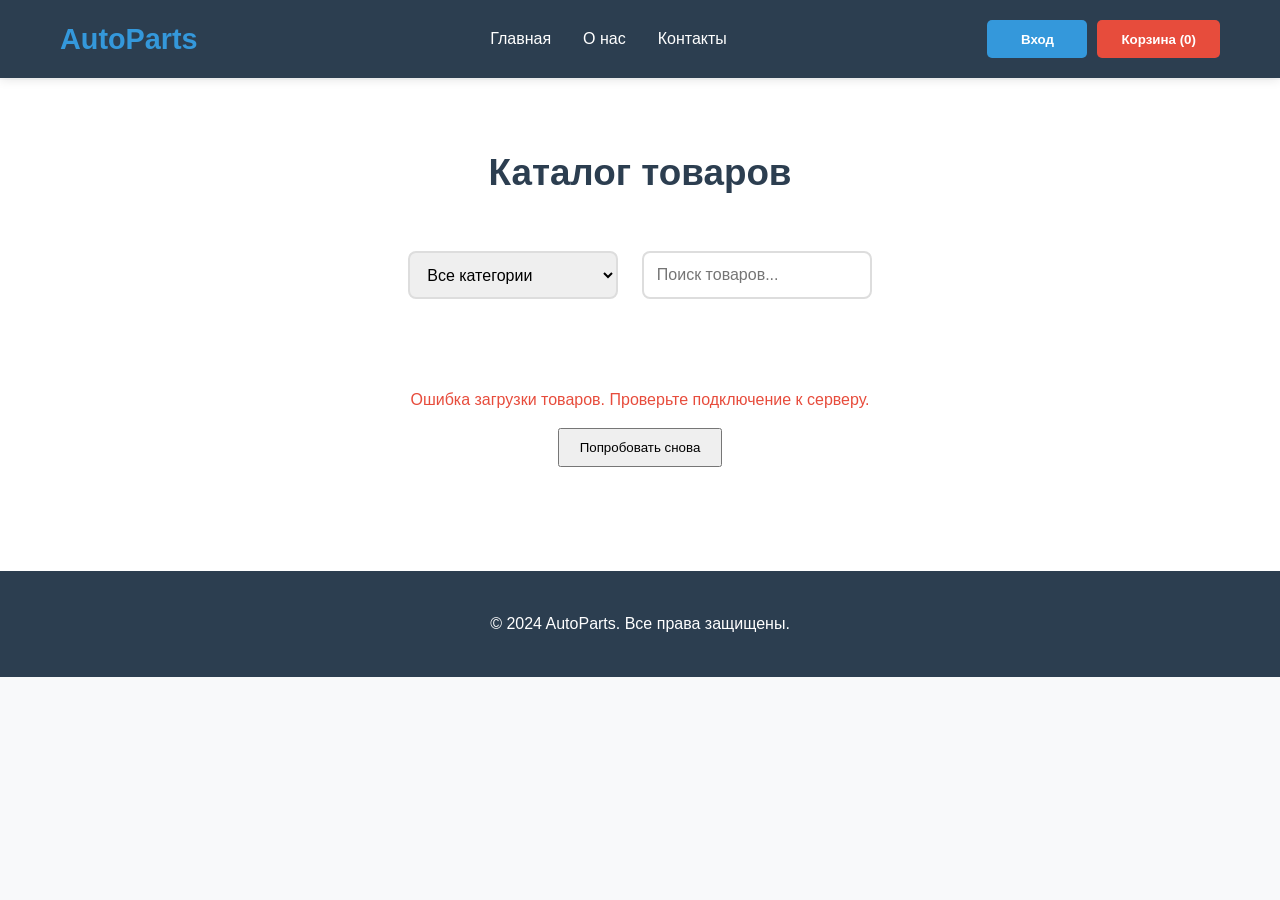
<file: catalog.html>
<!DOCTYPE html>
<html lang="ru">
<head>
    <meta charset="UTF-8">
    <meta name="viewport" content="width=device-width, initial-scale=1.0">
    <title>AutoParts - Каталог автозапчастей</title>
    <link rel="stylesheet" href="catalog.css">

     <link rel="stylesheet" href="glav_list.css">
    <style>
        /* Добавляем стили для выпадающего меню прямо сюда, если их нет в catalog.css */
        .user-menu-dropdown {
            position: absolute;
            top: 70px;
            right: 50px;
            background: white;
            border: 1px solid #ddd;
            box-shadow: 0 4px 12px rgba(0,0,0,0.15);
            padding: 15px;
            border-radius: 8px;
            z-index: 1001;
            min-width: 200px;
            color: #333;
        }
        .user-menu-dropdown p { font-weight: bold; margin-bottom: 10px; border-bottom: 1px solid #eee; padding-bottom: 5px; }
        .user-menu-dropdown a { display: block; text-decoration: none; color: #007bff; margin-bottom: 10px; font-size: 14px; }
        .logout-button { width: 100%; background: #ff4d4d; color: white; border: none; padding: 8px; border-radius: 4px; cursor: pointer; }
        .logout-button:hover { background: #cc0000; }
        .user-logged-in { background-color: #28a745 !important; border-color: #28a745 !important; }
    </style>
</head>
<body>
    <div class="auth-modal" id="authModal">
        <div class="auth-content">
            <div class="auth-header">
                <h3 id="authTitle">Вход</h3>
                <button class="close-btn" id="closeAuth">&times;</button>
            </div>
            <form class="auth-form" id="authForm">
                <div id="regFields" style="display: none;">
                    <input type="text" placeholder="Ваше имя" id="userName">
                </div>
                <input type="email" id="authEmail" placeholder="Email" required>
                <input type="password" id="authPassword" placeholder="Пароль" required>
                <button type="submit" class="checkout-btn" id="authSubmit">Войти</button>
            </form>
            <p class="auth-toggle">
                <span id="toggleText">Нет аккаунта?</span> 
                <a href="#" id="toggleAuth">Зарегистрироваться</a>
            </p>
        </div>
    </div>

    <div id="userMenu" class="user-menu-dropdown" style="display: none;">
        <p id="menuUserName">Пользователь</p>
        <hr>
        <a href="people.html">👤 Мои заказы</a>
        <button id="logoutBtn" class="logout-button">Выйти из аккаунта</button>
    </div>

    <header class="header">
        <div class="container">
            <div class="logo">
                <a href="index.html" style="text-decoration: none; color: inherit;">
                    <h1>AutoParts</h1>
                </a>
            </div>
            <nav class="nav">
                <ul>
                    <li><a href="index.html">Главная</a></li>
                    <li><a href="o_nas.html">О нас</a></li>
                    <li><a href="support.html">Контакты</a></li>
                </ul>
            </nav>
            <div class="cart-section">
                <button class="cart-btn" id="loginBtn">
                    <span id="loginBtnText">Вход</span>
                </button>
                <button class="cart-btn" id="cartBtn">
                    Корзина (<span id="cartCount">0</span>)
                </button>
            </div>
        </div>
    </header>

    <main class="main">
        <section class="catalog" id="catalog">
            <div class="container">
                <h2>Каталог товаров</h2>
                <div class="filters">
                    <select id="categoryFilter">
                        <option value="all">Все категории</option>
                        <option value="engine">Двигатель</option>
                        <option value="brakes">Тормозная система</option>
                        <option value="suspension">Подвеска</option>
                        <option value="electrical">Электрика</option>
                        <option value="transmission">Трансмиссия</option>
                        <option value="cooling">Система охлаждения</option>
                        <option value="filters">Фильтры</option>
                    </select>
                    <input type="text" id="searchInput" placeholder="Поиск товаров...">
                </div>
                <div class="products-grid" id="productsGrid"></div>
            </div>
        </section>
    </main>

    <div class="cart-modal" id="cartModal">
        <div class="cart-content">
            <div class="cart-header">
                <h3>Корзина</h3>
                <button class="close-btn" id="closeCart">&times;</button>
            </div>
            <div class="cart-items" id="cartItems"></div>
            <div class="cart-footer">
                <div class="cart-total">Итого: <span id="cartTotal">0</span> руб.</div>
                <button class="checkout-btn" id="checkoutBtn">Оформить заказ</button>
            </div>
        </div>
    </div>

    <div class="checkout-modal" id="checkoutModal">
        <div class="checkout-content">
            <div class="checkout-header">
                <h3>Оформление заказа</h3>
                <button class="close-btn" id="closeCheckout">&times;</button>
            </div>
            <form class="checkout-form" id="checkoutForm">
                <div class="form-section">
                    <h4>Контактная информация</h4>
                    <div class="form-row">
                        <input type="text" id="firstName" placeholder="Имя" required>
                        <input type="text" id="lastName" placeholder="Фамилия" required>
                    </div>
                    <div class="form-row">
                        <input type="tel" id="phone" placeholder="Телефон" required>
                        <input type="email" id="email" placeholder="Email" required>
                    </div>
                </div>
                <div class="form-section">
                    <h4>Адрес доставки</h4>
                    <input type="text" id="city" placeholder="Город" required>
                    <input type="text" id="address" placeholder="Адрес" required>
                </div>
                <div class="order-summary">
                    <div class="summary-row"><span>Товары:</span> <span id="summaryItems">0 руб.</span></div>
                    <div class="summary-row total"><span>Итого:</span> <span id="summaryTotal">0 руб.</span></div>
                </div>
                <div class="form-actions">
                    <button type="button" class="back-btn" id="backToCart">Назад</button>
                    <button type="submit" class="confirm-btn">Подтвердить</button>
                </div>
            </form>
        </div>
    </div>

    <footer class="footer">
        <div class="container"><p>&copy; 2024 AutoParts. Все права защищены.</p></div>
    </footer>

    <script src="catalog.js"></script>
    <script src="auth.js"></script>
    <div id="toastContainer" class="toast-container"></div>
</body>
</html>
</file>
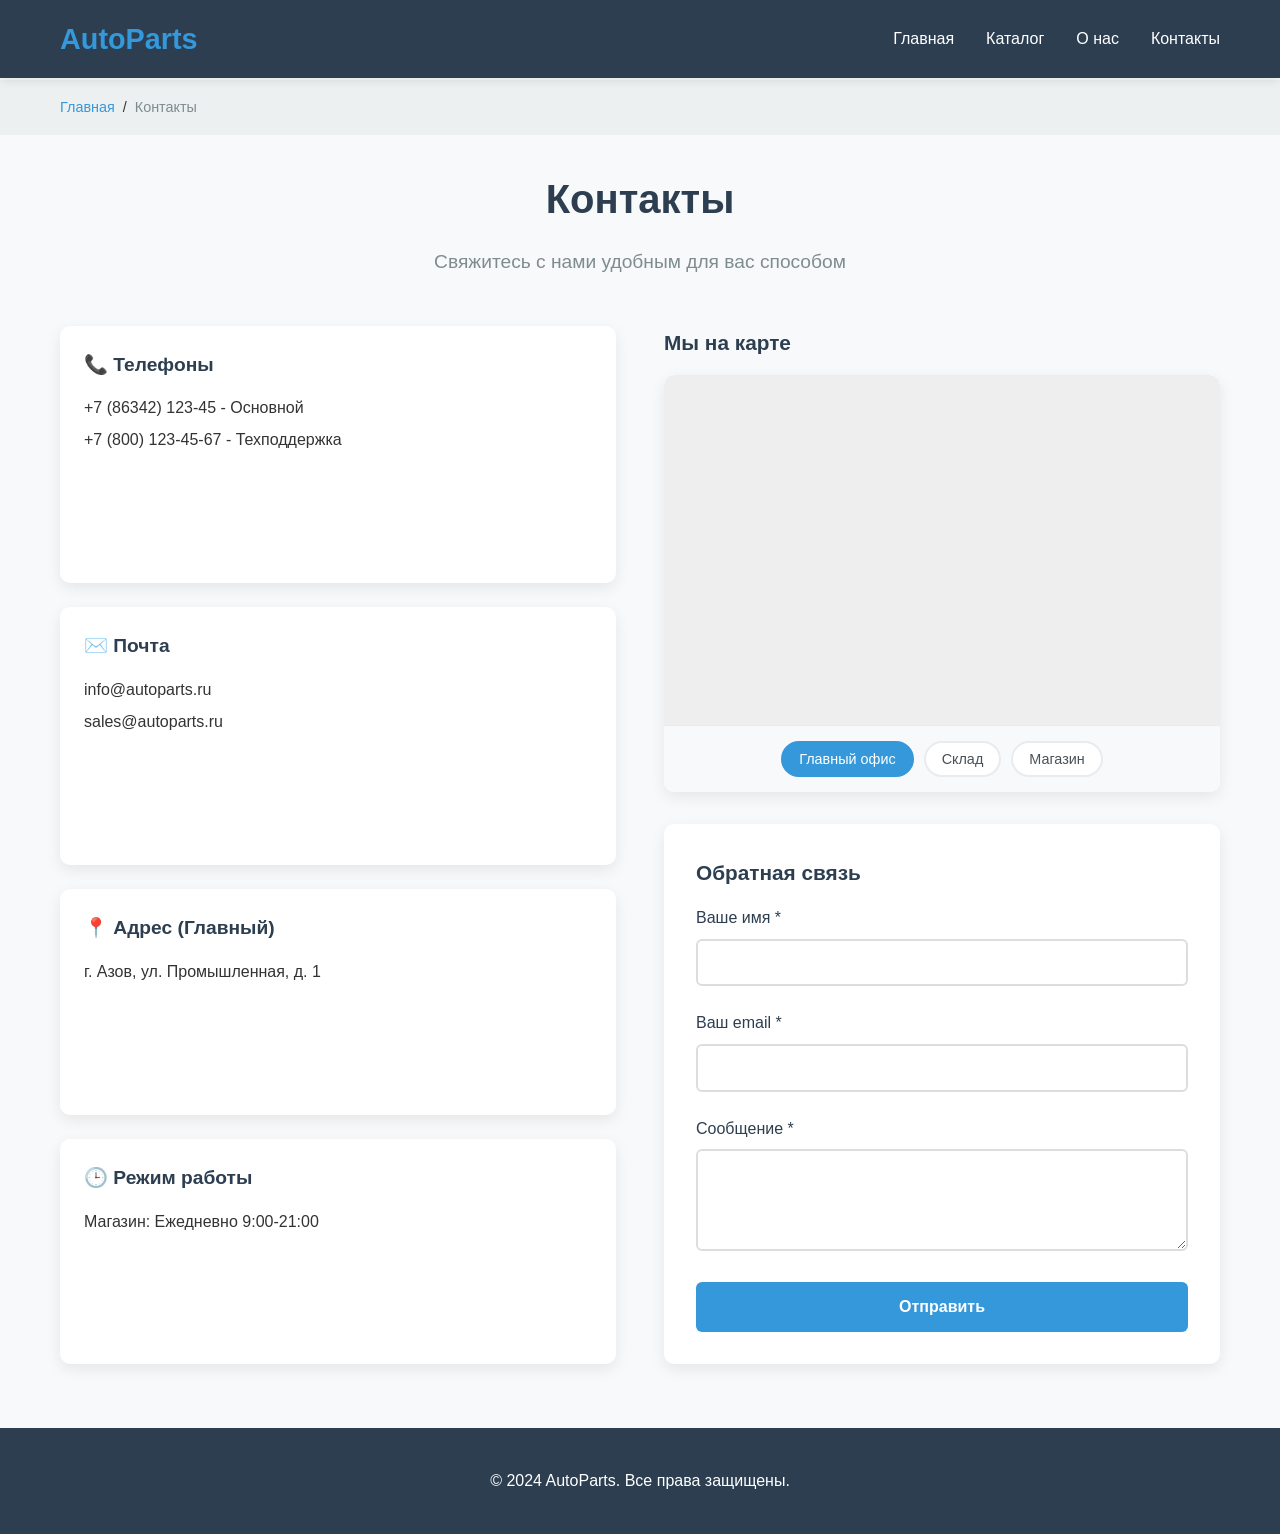
<file: support.html>
<!DOCTYPE html>
<html lang="ru">
<head>
    <meta charset="UTF-8">
    <meta name="viewport" content="width=device-width, initial-scale=1.0">
    <title>Контакты - AutoParts</title>
    <link rel="stylesheet" href="support.css">
    <script src="https://api-maps.yandex.ru/2.1/?apikey=967276f9-968e-46ab-bcd8-e7a7ed3aad67&lang=ru_RU" type="text/javascript"></script>
</head>
<body>
    <header class="header">
        <div class="container">
            <div class="logo">
                <a href="index.html" style="text-decoration: none; color: inherit;">
                    <h1>AutoParts</h1>
                </a>
            </div>
            <nav class="nav">
                <ul>
                    <li><a href="index.html">Главная</a></li>
                    <li><a href="/catalog.html">Каталог</a></li>
                    <li><a href="o_nas.html">О нас</a></li>
                    <li><a href="support.html">Контакты</a></li>
                </ul>
            </nav>
            </div>
    </header>

    <main class="main">
        <section class="breadcrumbs">
            <div class="container">
                <nav class="breadcrumb-nav">
                    <a href="index.html">Главная</a>
                    <span>/</span>
                    <span>Контакты</span>
                </nav>
            </div>
        </section>

        <section class="contacts-page">
            <div class="container">
                <div class="page-header">
                    <h1>Контакты</h1>
                    <p class="page-subtitle">Свяжитесь с нами удобным для вас способом</p>
                </div>

                <div class="contacts-main">
                    <div class="contact-info-detailed">
                        <div class="contact-card">
                            <h3>📞 Телефоны</h3>
                            <p>+7 (86342) 123-45 - Основной</p>
                            <p>+7 (800) 123-45-67 - Техподдержка</p>
                        </div>
                        <div class="contact-card">
                            <h3>✉️ Почта</h3>
                            <p>info@autoparts.ru</p>
                            <p>sales@autoparts.ru</p>
                        </div>
                        <div class="contact-card">
                            <h3>📍 Адрес (Главный)</h3>
                            <p>г. Азов, ул. Промышленная, д. 1</p>
                        </div>
                        <div class="contact-card">
                            <h3>🕒 Режим работы</h3>
                            <p>Магазин: Ежедневно 9:00-21:00</p>
                        </div>
                    </div>

                    <div class="contact-map-form">
                        <div class="map-section">
                            <h3>Мы на карте</h3>
                            <div class="map-container">
                                <div id="map" style="width: 100%; height: 350px; background: #eee;"></div>
                                
                                <div class="map-addresses">
                                    <button class="address-btn active" data-coords="47.098991, 39.411948">Главный офис</button>
                                    <button class="address-btn" data-coords="47.1125, 39.4050">Склад</button>
                                    <button class="address-btn" data-coords="47.1118, 39.4230">Магазин</button>
                                </div>
                            </div>
                        </div>

                        <div class="contact-form-section">
                            <h3>Обратная связь</h3>
                            <form class="contact-form" id="contactForm">
                                <div class="form-group">
                                    <label>Ваше имя *</label>
                                    <input type="text" name="name" required>
                                </div>
                                <div class="form-group">
                                    <label>Ваш email *</label>
                                    <input type="email" name="email" required>
                                </div>
                                <div class="form-group">
                                    <label>Сообщение *</label>
                                    <textarea name="message" rows="4" required></textarea>
                                </div>
                                <button type="submit" class="submit-btn">Отправить</button>
                            </form>
                        </div>
                    </div>
                </div>
            </div>
        </section>
    </main>

    <footer class="footer">
        <div class="container">
            <p>&copy; 2024 AutoParts. Все права защищены.</p>
        </div>
    </footer>

    <script src="support.js"></script>
</body>
</html>
</file>
<file: catalog.css>
/* Общие стили */
* {
    margin: 0;
    padding: 0;
    box-sizing: border-box;
}

body {
    font-family: 'Arial', sans-serif;
    line-height: 1.6;
    color: #333;
    background-color: #f8f9fa;
}

.container {
    max-width: 1200px;
    margin: 0 auto;
    padding: 0 20px;
}

/* Шапка */
.header {
    background: #2c3e50;
    color: white;
    padding: 1rem 0;
    position: fixed;
    width: 100%;
    top: 0;
    z-index: 1000;
    box-shadow: 0 2px 10px rgba(0,0,0,0.1);
}

.header .container {
    display: flex;
    justify-content: space-between;
    align-items: center;
}

.logo h1 {
    font-size: 1.8rem;
    color: #3498db;
}

.nav ul {
    display: flex;
    list-style: none;
}

.nav ul li {
    margin-left: 2rem;
}

.nav ul li a {
    color: white;
    text-decoration: none;
    transition: color 0.3s;
    font-weight: 500;
}

.nav ul li a:hover {
    color: #3498db;
}

.cart-btn {
    background: #e74c3c;
    color: white;
    border: none;
    padding: 0.7rem 1.5rem;
    border-radius: 5px;
    cursor: pointer;
    transition: background 0.3s;
    font-weight: bold;
}

.cart-btn:hover {
    background: #c0392b;
    transform: translateY(-2px);
}

/* Основной контент */
.main {
    margin-top: 80px;
}

.hero {
    background: linear-gradient(135deg, #667eea 0%, #764ba2 100%);
    color: white;
    padding: 5rem 0;
    text-align: center;
}

.hero h2 {
    font-size: 2.8rem;
    margin-bottom: 1.5rem;
    text-shadow: 2px 2px 4px rgba(0,0,0,0.3);
}

.hero p {
    font-size: 1.3rem;
    opacity: 0.95;
    max-width: 600px;
    margin: 0 auto;
}

/* Каталог */
.catalog {
    padding: 4rem 0;
    background: white;
}

.catalog h2 {
    text-align: center;
    margin-bottom: 3rem;
    font-size: 2.3rem;
    color: #2c3e50;
}

.filters {
    display: flex;
    justify-content: center;
    gap: 1.5rem;
    margin-bottom: 3rem;
    flex-wrap: wrap;
}

.filters select,
.filters input {
    padding: 0.8rem;
    border: 2px solid #ddd;
    border-radius: 8px;
    font-size: 1rem;
    min-width: 200px;
    transition: border-color 0.3s;
}

.filters select:focus,
.filters input:focus {
    outline: none;
    border-color: #3498db;
}

.products-grid {
    display: grid;
    grid-template-columns: repeat(auto-fit, minmax(320px, 1fr));
    gap: 2rem;
}

/* Карточка товара */
.product-card {
    background: white;
    border: 1px solid #e1e8ed;
    border-radius: 12px;
    padding: 1.8rem;
    text-align: left;
    transition: all 0.3s ease;
    box-shadow: 0 4px 6px rgba(0,0,0,0.05);
    position: relative;
    overflow: hidden;

    display: flex;
    flex-direction: column;
    height: 100%;
}

.product-card:hover {
    transform: translateY(-8px);
    box-shadow: 0 12px 30px rgba(0,0,0,0.15);
}

.product-card.featured {
    border: 2px solid #e74c3c;
}

.product-badge {
    position: absolute;
    top: 15px;
    right: 15px;
    background: #e74c3c;
    color: white;
    padding: 0.3rem 0.8rem;
    border-radius: 20px;
    font-size: 0.8rem;
    font-weight: bold;
}

.product-image {
    width: 100%;
    height: 200px;
    object-fit: contain;
    border-radius: 8px;
    margin-bottom: 1.2rem;
    background: #f8f9fa;
    padding: 1rem;
}

.product-card h3 {
    font-size: 1.3rem;
    margin-bottom: 0.8rem;
    color: #2c3e50;
    min-height: 3rem;
}

.product-category {
    color: #7f8c8d;
    font-size: 0.9rem;
    margin-bottom: 1rem;
    text-transform: uppercase;
    font-weight: 600;
}

.product-description {
    color: #5d6d7e;
    font-size: 0.95rem;
    margin-bottom: 1.2rem;
    line-height: 1.5;
   display: -webkit-box;           /* Включает старую модель Flexbox */
    -webkit-box-orient: vertical;   /* Указывает вертикальную ориентацию */        /* Само количество строк */
    overflow: hidden;
}

.product-specs {
    background: #f8f9fa;
    padding: 1rem;
    border-radius: 6px;
    margin-bottom: 1.2rem;
}

.product-specs h4 {
    font-size: 1rem;
    margin-bottom: 0.5rem;
    color: #2c3e50;
}

.product-specs ul {
    list-style: none;
    font-size: 0.9rem;
}

.product-specs li {
    margin-bottom: 0.3rem;
    color: #5d6d7e;
}

.product-specs li:before {
    content: "•";
    color: #3498db;
    font-weight: bold;
    margin-right: 0.5rem;
}

.product-price {
    font-size: 1.5rem;
    font-weight: bold;
    color: #e74c3c;
    margin-bottom: 1.2rem;
    text-align: center;
    margin-top: auto;
}

.original-price {
    text-decoration: line-through;
    color: #95a5a6;
    font-size: 1.1rem;
    margin-right: 0.5rem;
}

.add-to-cart {
    background: #27ae60;
    color: white;
    border: none;
    padding: 1rem 1.5rem;
    border-radius: 8px;
    cursor: pointer;
    transition: all 0.3s;
    width: 100%;
    font-size: 1rem;
    font-weight: bold;
    text-transform: uppercase;
    letter-spacing: 0.5px;
}

.add-to-cart:hover {
    background: #219a52;
    transform: translateY(-2px);
}

.add-to-cart:disabled {
    background: #95a5a6;
    cursor: not-allowed;
    transform: none;
}

/* Секции О нас и Контакты */
.about, .contacts {
    padding: 4rem 0;
    background: #f8f9fa;
}

.about h2, .contacts h2 {
    text-align: center;
    margin-bottom: 3rem;
    font-size: 2.3rem;
    color: #2c3e50;
}

.about-content {
    display: grid;
    grid-template-columns: 1fr 1fr;
    gap: 3rem;
    align-items: start;
}

.about-text p {
    margin-bottom: 1.5rem;
    font-size: 1.1rem;
    line-height: 1.7;
}

.about-features {
    display: grid;
    gap: 1.5rem;
}

.feature {
    background: white;
    padding: 1.5rem;
    border-radius: 8px;
    box-shadow: 0 4px 6px rgba(0,0,0,0.05);
    text-align: center;
}

.feature h3 {
    color: #3498db;
    margin-bottom: 0.8rem;
}

.contacts-content {
    display: grid;
    grid-template-columns: 1fr 1fr;
    gap: 3rem;
}

.contact-info {
    background: white;
    padding: 2rem;
    border-radius: 8px;
    box-shadow: 0 4px 6px rgba(0,0,0,0.05);
}

.contact-info h3 {
    margin-bottom: 1.5rem;
    color: #2c3e50;
}

.contact-info p {
    margin-bottom: 1rem;
    font-size: 1.1rem;
}

.contact-form {
    background: white;
    padding: 2rem;
    border-radius: 8px;
    box-shadow: 0 4px 6px rgba(0,0,0,0.05);
}

.contact-form h3 {
    margin-bottom: 1.5rem;
    color: #2c3e50;
}

.contact-form input,
.contact-form textarea {
    width: 100%;
    padding: 0.8rem;
    margin-bottom: 1rem;
    border: 2px solid #ddd;
    border-radius: 6px;
    font-size: 1rem;
}

.contact-form button {
    background: #3498db;
    color: white;
    border: none;
    padding: 1rem 2rem;
    border-radius: 6px;
    cursor: pointer;
    font-size: 1rem;
    width: 100%;
}

/* Модальное окно корзины */
.cart-modal {
    display: none;
    position: fixed;
    top: 0;
    left: 0;
    width: 100%;
    height: 100%;
    background: rgba(0,0,0,0.5);
    z-index: 2000;
}

.cart-content {
    position: absolute;
    top: 50%;
    left: 50%;
    transform: translate(-50%, -50%);
    background: white;
    padding: 2rem;
    border-radius: 12px;
    width: 90%;
    max-width: 600px;
    max-height: 80vh;
    overflow-y: auto;
    box-shadow: 0 20px 40px rgba(0,0,0,0.2);
}

.cart-header {
    display: flex;
    justify-content: space-between;
    align-items: center;
    margin-bottom: 1.5rem;
    border-bottom: 2px solid #eee;
    padding-bottom: 1rem;
}

.cart-header h3 {
    font-size: 1.5rem;
    color: #2c3e50;
}

.close-btn {
    background: none;
    border: none;
    font-size: 1.8rem;
    cursor: pointer;
    color: #7f8c8d;
    transition: color 0.3s;
}

.close-btn:hover {
    color: #e74c3c;
}

.cart-item {
    display: flex;
    justify-content: space-between;
    align-items: center;
    padding: 1.2rem 0;
    border-bottom: 1px solid #eee;
}

.cart-item-info h4 {
    margin-bottom: 0.5rem;
    color: #2c3e50;
}

.cart-item-category {
    color: #7f8c8d;
    font-size: 0.9rem;
}

.cart-item-price {
    color: #e74c3c;
    font-weight: bold;
    font-size: 1.1rem;
}

.cart-item-quantity {
    display: flex;
    align-items: center;
    gap: 0.8rem;
    margin: 0.8rem 0;
}

.quantity-btn {
    background: #3498db;
    color: white;
    border: none;
    width: 32px;
    height: 32px;
    border-radius: 50%;
    cursor: pointer;
    font-weight: bold;
    transition: background 0.3s;
}

.quantity-btn:hover {
    background: #2980b9;
}

.remove-btn {
    background: #e74c3c;
    color: white;
    border: none;
    padding: 0.5rem 1rem;
    border-radius: 5px;
    cursor: pointer;
    font-size: 0.9rem;
    transition: background 0.3s;
}

.remove-btn:hover {
    background: #c0392b;
}

.cart-footer {
    margin-top: 2rem;
    text-align: center;
    border-top: 2px solid #eee;
    padding-top: 1.5rem;
}

.cart-total {
    font-size: 1.4rem;
    font-weight: bold;
    margin-bottom: 1.5rem;
    color: #2c3e50;
}

.checkout-btn {
    background: #27ae60;
    color: white;
    border: none;
    padding: 1.2rem 2rem;
    border-radius: 8px;
    cursor: pointer;
    font-size: 1.1rem;
    width: 100%;
    font-weight: bold;
    transition: background 0.3s;
}

.checkout-btn:hover {
    background: #219a52;
}

/* Подвал */
.footer {
    background: #2c3e50;
    color: white;
    text-align: center;
    padding: 2.5rem 0;
}

/* Анимации для уведомлений */
@keyframes slideIn {
    from { transform: translateX(100%); opacity: 0; }
    to { transform: translateX(0); opacity: 1; }
}

@keyframes slideOut {
    from { transform: translateX(0); opacity: 1; }
    to { transform: translateX(100%); opacity: 0; }
}

/* Адаптивность */
@media (max-width: 768px) {
    .header .container {
        flex-direction: column;
        gap: 1rem;
    }

    .nav ul {
        flex-direction: column;
        text-align: center;
        gap: 0.8rem;
    }

    .nav ul li {
        margin-left: 0;
    }

    .products-grid {
        grid-template-columns: 1fr;
    }

    .filters {
        flex-direction: column;
        align-items: center;
    }

    .filters select,
    .filters input {
        width: 100%;
        max-width: 300px;
    }

    .hero h2 {
        font-size: 2.2rem;
    }

    .about-content,
    .contacts-content {
        grid-template-columns: 1fr;
        gap: 2rem;
    }

    .cart-content {
        width: 95%;
        padding: 1.5rem;
    }

    .cart-item {
        flex-direction: column;
        align-items: flex-start;
        gap: 1rem;
    }

    .cart-item-quantity {
        align-self: center;
    }
}

@media (max-width: 480px) {
    .hero {
        padding: 3rem 0;
    }

    .hero h2 {
        font-size: 1.8rem;
    }

    .hero p {
        font-size: 1.1rem;
    }

    .catalog h2,
    .about h2,
    .contacts h2 {
        font-size: 1.8rem;
    }

    .product-card {
        padding: 1.2rem;
    }
}

/* Модальное окно оформления заказа */
.checkout-modal {
    display: none;
    position: fixed;
    top: 0;
    left: 0;
    width: 100%;
    height: 100%;
    background: rgba(0,0,0,0.5);
    z-index: 2000;
}

.checkout-content {
    position: absolute;
    top: 50%;
    left: 50%;
    transform: translate(-50%, -50%);
    background: white;
    padding: 2rem;
    border-radius: 12px;
    width: 90%;
    max-width: 600px;
    max-height: 90vh;
    overflow-y: auto;
    box-shadow: 0 20px 40px rgba(0,0,0,0.2);
}

.checkout-header {
    display: flex;
    justify-content: space-between;
    align-items: center;
    margin-bottom: 1.5rem;
    border-bottom: 2px solid #eee;
    padding-bottom: 1rem;
}

.checkout-header h3 {
    font-size: 1.5rem;
    color: #2c3e50;
}

.checkout-form {
    display: flex;
    flex-direction: column;
    gap: 1.5rem;
}

.form-section {
    background: #f8f9fa;
    padding: 1.5rem;
    border-radius: 8px;
    border: 1px solid #e1e8ed;
}

.form-section h4 {
    margin-bottom: 1rem;
    color: #2c3e50;
    font-size: 1.1rem;
}

.form-row {
    display: grid;
    grid-template-columns: 1fr 1fr;
    gap: 1rem;
    margin-bottom: 1rem;
}

.form-row:last-child {
    margin-bottom: 0;
}

.checkout-form input,
.checkout-form textarea {
    width: 100%;
    padding: 0.8rem;
    border: 2px solid #ddd;
    border-radius: 6px;
    font-size: 1rem;
    transition: border-color 0.3s;
}

.checkout-form input:focus,
.checkout-form textarea:focus {
    outline: none;
    border-color: #3498db;
}

.delivery-options,
.payment-options {
    display: flex;
    flex-direction: column;
    gap: 0.8rem;
}

.delivery-option,
.payment-option {
    display: flex;
    align-items: center;
    gap: 0.8rem;
    padding: 0.8rem;
    border: 2px solid #ddd;
    border-radius: 6px;
    cursor: pointer;
    transition: all 0.3s;
}

.delivery-option:hover,
.payment-option:hover {
    border-color: #3498db;
}

.delivery-option input,
.payment-option input {
    width: auto;
}

.delivery-option input:checked + span,
.payment-option input:checked + span {
    color: #3498db;
    font-weight: bold;
}

.order-summary {
    background: white;
    padding: 1.5rem;
    border-radius: 8px;
    border: 2px solid #e1e8ed;
}

.order-summary h4 {
    margin-bottom: 1rem;
    color: #2c3e50;
}

.summary-row {
    display: flex;
    justify-content: space-between;
    margin-bottom: 0.8rem;
    padding-bottom: 0.8rem;
    border-bottom: 1px solid #eee;
}

.summary-row:last-child {
    border-bottom: none;
    margin-bottom: 0;
    padding-bottom: 0;
}

.summary-row.total {
    font-size: 1.2rem;
    font-weight: bold;
    color: #e74c3c;
    border-top: 2px solid #eee;
    padding-top: 0.8rem;
}

.form-actions {
    display: flex;
    gap: 1rem;
    margin-top: 1rem;
}

.back-btn {
    background: #95a5a6;
    color: white;
    border: none;
    padding: 1rem 1.5rem;
    border-radius: 8px;
    cursor: pointer;
    font-size: 1rem;
    flex: 1;
    transition: background 0.3s;
}

.back-btn:hover {
    background: #7f8c8d;
}

.confirm-btn {
    background: #27ae60;
    color: white;
    border: none;
    padding: 1rem 1.5rem;
    border-radius: 8px;
    cursor: pointer;
    font-size: 1rem;
    flex: 2;
    font-weight: bold;
    transition: background 0.3s;
}

.confirm-btn:hover {
    background: #219a52;
}

/* Модальное окно подтверждения заказа */
.confirmation-modal {
    display: none;
    position: fixed;
    top: 0;
    left: 0;
    width: 100%;
    height: 100%;
    background: rgba(0,0,0,0.5);
    z-index: 2000;
}

.confirmation-content {
    position: absolute;
    top: 50%;
    left: 50%;
    transform: translate(-50%, -50%);
    background: white;
    padding: 3rem 2rem;
    border-radius: 12px;
    width: 90%;
    max-width: 500px;
    text-align: center;
    box-shadow: 0 20px 40px rgba(0,0,0,0.2);
}

.confirmation-icon {
    width: 80px;
    height: 80px;
    background: #27ae60;
    color: white;
    border-radius: 50%;
    display: flex;
    align-items: center;
    justify-content: center;
    font-size: 2.5rem;
    margin: 0 auto 1.5rem;
}

.confirmation-content h3 {
    font-size: 1.8rem;
    color: #2c3e50;
    margin-bottom: 1rem;
}

.confirmation-content p {
    margin-bottom: 0.8rem;
    font-size: 1.1rem;
    color: #5d6d7e;
}

.confirmation-actions {
    margin-top: 2rem;
}

.continue-shopping {
    background: #3498db;
    color: white;
    border: none;
    padding: 1rem 2rem;
    border-radius: 8px;
    cursor: pointer;
    font-size: 1.1rem;
    font-weight: bold;
    transition: background 0.3s;
}

.continue-shopping:hover {
    background: #2980b9;
}

/* Стили для логотипа */
.logo a {
    text-decoration: none;
    color: inherit;
}

.logo h1 {
    font-size: 1.8rem;
    color: #3498db;
    transition: color 0.3s;
}

.logo a:hover h1 {
    color: #2980b9;
}

/* Стили для кнопок в шапке (Вход и Корзина) */
.cart-section {
    display: flex;
    gap: 10px;
    align-items: center;
}

#loginBtn {
    background: #3498db;
    color: white;
    border: none;
    padding: 0.7rem 1.5rem;
    border-radius: 5px;
    cursor: pointer;
    transition: all 0.3s ease;
    font-weight: bold;
}

#loginBtn:hover {
    background: #2980b9;
    transform: translateY(-2px);
    box-shadow: 0 4px 10px rgba(0,0,0,0.1);
}

.cart-btn, #loginBtn {
    min-width: 100px;
    display: flex;
    justify-content: center;
    align-items: center;
    white-space: nowrap;
}

/* --- Финальные стили окна авторизации по образцу --- */

.auth-modal {
    display: none; /* Это значение по умолчанию, JS изменит его на flex */
    position: fixed;
    top: 0;
    left: 0;
    width: 100%;
    height: 100%;
    background: rgba(0, 0, 0, 0.6);
    z-index: 9999;
    
    /* Эти свойства центрируют белое окно */
    justify-content: center;
    align-items: center;
}


.auth-content {
    background: white;
    padding: 30px;
    border-radius: 15px;
    width: 90%;
    max-width: 400px; /* Ширина как на фото */
    box-shadow: 0 10px 30px rgba(0, 0, 0, 0.3);
    position: relative;
}

/* Заголовок "Вход" и крестик */
.auth-header {
    display: flex;
    justify-content: space-between;
    align-items: center;
    margin-bottom: 20px;
}

.auth-header h3 {
    font-size: 1.5rem;
    color: #2c3e50;
    margin: 0;
}

/* Форма и инпуты */
.auth-form {
    display: flex;
    flex-direction: column;
    gap: 15px;
}

.auth-form input {
    width: 100%;
    padding: 12px 15px;
    border: 1px solid #ddd;
    border-radius: 8px;
    font-size: 1rem;
    transition: border-color 0.3s;
}

.auth-form input:focus {
    border-color: #3498db;
    outline: none;
}

/* Зеленая кнопка "Войти" */
.auth-form .checkout-btn {
    background: #27ae60; /* Ярко-зеленый */
    color: white;
    border: none;
    padding: 14px;
    border-radius: 8px;
    font-size: 1.1rem;
    font-weight: bold;
    cursor: pointer;
    transition: background 0.3s;
    margin-top: 5px;
}

.auth-form .checkout-btn:hover {
    background: #219a52;
}

/* Текст снизу (Нет аккаунта? Зарегистрироваться) */
.auth-toggle {
    text-align: center;
    margin-top: 20px;
    font-size: 0.95rem;
    color: #7f8c8d;
}

.auth-toggle a {
    color: #3498db;
    text-decoration: none;
    font-weight: bold;
}

.auth-toggle a:hover {
    text-decoration: underline;
}

/* Кнопка закрытия (крестик) */
.auth-header .close-btn {
    background: none;
    border: none;
    font-size: 28px;
    color: #bdc3c7;
    cursor: pointer;
    line-height: 1;
}

.auth-header .close-btn:hover {
    color: #e74c3c;
}
/* --- Стили Скелетонов (Загрузки) --- */
.skeleton {
    pointer-events: none;
    border: 1px solid #eee;
}

.skeleton-img, .skeleton-text, .skeleton-btn {
    background: #eee;
    background: linear-gradient(110deg, #ececec 8%, #f5f5f5 18%, #ececec 33%);
    background-size: 200% 100%;
    animation: shimmer 1.5s linear infinite;
    border-radius: 4px;
}

.skeleton-img {
    width: 100%;
    height: 200px;
    margin-bottom: 15px;
}

.skeleton-text {
    height: 20px;
    margin-bottom: 10px;
}

.skeleton-text.title { width: 80%; }
.skeleton-text.price { width: 40%; margin: 10px auto; }

.skeleton-btn {
    height: 40px;
    width: 100%;
    margin-top: 10px;
}

@keyframes shimmer {
    to { background-position-x: -200%; }
}

/* --- Анимация появления реальных карточек --- */
.product-card.loaded {
    animation: fadeInScale 0.5s ease-out forwards;
}

@keyframes fadeInScale {
    from {
        opacity: 0;
        transform: translateY(20px) scale(0.98);
    }
    to {
        opacity: 1;
        transform: translateY(0) scale(1);
    }
}

.toast-container {
    position: fixed;
    bottom: 20px;
    right: 20px;
    z-index: 10000;
}

.toast {
    background: #28a745;
    color: white;
    padding: 12px 25px;
    border-radius: 8px;
    margin-top: 10px;
    box-shadow: 0 4px 12px rgba(0,0,0,0.15);
    display: flex;
    align-items: center;
    gap: 10px;
    animation: slideIn 0.3s ease-out, fadeOut 0.5s ease-in 2.5s forwards;
}

@keyframes slideIn {
    from { transform: translateX(100%); opacity: 0; }
    to { transform: translateX(0); opacity: 1; }
}

@keyframes fadeOut {
    from { opacity: 1; }
    to { opacity: 0; }
}
</file>
<file: glav_list.css>
/* Общие стили */
* {
    margin: 0;
    padding: 0;
    box-sizing: border-box;
}

body {
    font-family: 'Arial', sans-serif;
    line-height: 1.6;
    color: #333;
    background-color: #f8f9fa;
}

.container {
    max-width: 1200px;
    margin: 0 auto;
    padding: 0 20px;
}

/* Шапка */
.header {
    background: #2c3e50;
    color: white;
    padding: 1rem 0;
    position: fixed;
    width: 100%;
    top: 0;
    z-index: 1000;
    box-shadow: 0 2px 10px rgba(0,0,0,0.1);
}

.header .container {
    display: flex;
    justify-content: space-between;
    align-items: center;
}

.logo h1 {
    font-size: 1.8rem;
    color: #3498db;
}

.nav ul {
    display: flex;
    list-style: none;
}

.nav ul li {
    margin-left: 2rem;
}

.nav ul li a {
    color: white;
    text-decoration: none;
    transition: color 0.3s;
    font-weight: 500;
}

.nav ul li a:hover {
    color: #3498db;
}

.cart-btn {
    background: #e74c3c;
    color: white;
    border: none;
    padding: 0.7rem 1.5rem;
    border-radius: 5px;
    cursor: pointer;
    transition: background 0.3s;
    font-weight: bold;
}

.cart-btn:hover {
    background: #c0392b;
    transform: translateY(-2px);
}

/* Основной контент */
.main {
    margin-top: 80px;
}

.hero {
    background: linear-gradient(135deg, #667eea 0%, #764ba2 100%);
    color: white;
    padding: 5rem 0;
    text-align: center;
}

.hero h2 {
    font-size: 2.8rem;
    margin-bottom: 1.5rem;
    text-shadow: 2px 2px 4px rgba(0,0,0,0.3);
}

.hero p {
    font-size: 1.3rem;
    opacity: 0.95;
    max-width: 600px;
    margin: 0 auto;
}

/* Каталог */
.catalog {
    padding: 4rem 0;
    background: white;
}

.catalog h2 {
    text-align: center;
    margin-bottom: 3rem;
    font-size: 2.3rem;
    color: #2c3e50;
}

.catalog-footer {
    display: flex;
    justify-content: center;
    padding: 20px 0;
}

.catalog-footer .checkout-btn {
    padding: 12px 30px;
    font-size: 1.1rem;
    transition: background-color 0.3s ease, transform 0.2s ease;
}

.catalog-footer .checkout-btn:hover {
    background-color: #e67e22; /* Или ваш основной цвет потемнее */
    transform: translateY(-2px);
}

.filters {
    display: flex;
    justify-content: center;
    gap: 1.5rem;
    margin-bottom: 3rem;
    flex-wrap: wrap;
}

.filters select,
.filters input {
    padding: 0.8rem;
    border: 2px solid #ddd;
    border-radius: 8px;
    font-size: 1rem;
    min-width: 200px;
    transition: border-color 0.3s;
}

.filters select:focus,
.filters input:focus {
    outline: none;
    border-color: #3498db;
}

.products-grid {
    display: grid;
    grid-template-columns: repeat(auto-fit, minmax(320px, 1fr));
    gap: 2rem;
}

/* Карточка товара */
.product-card {
    background: white;
    border: 1px solid #e1e8ed;
    border-radius: 12px;
    padding: 1.8rem;
    text-align: left;
    transition: all 0.3s ease;
    box-shadow: 0 4px 6px rgba(0,0,0,0.05);
    position: relative;
    overflow: hidden;
}

.product-card:hover {
    transform: translateY(-8px);
    box-shadow: 0 12px 30px rgba(0,0,0,0.15);
}

.product-card.featured {
    border: 2px solid #e74c3c;
}

.product-badge {
    position: absolute;
    top: 15px;
    right: 15px;
    background: #e74c3c;
    color: white;
    padding: 0.3rem 0.8rem;
    border-radius: 20px;
    font-size: 0.8rem;
    font-weight: bold;
}

.product-image {
    width: 100%;
    height: 200px;
    object-fit: contain;
    border-radius: 8px;
    margin-bottom: 1.2rem;
    background: #f8f9fa;
    padding: 1rem;
}

.product-card h3 {
    font-size: 1.3rem;
    margin-bottom: 0.8rem;
    color: #2c3e50;
    min-height: 3rem;
}

.product-category {
    color: #7f8c8d;
    font-size: 0.9rem;
    margin-bottom: 1rem;
    text-transform: uppercase;
    font-weight: 600;
}

.product-description {
    color: #5d6d7e;
    font-size: 0.95rem;
    margin-bottom: 1.2rem;
    line-height: 1.5;
}

.product-specs {
    background: #f8f9fa;
    padding: 1rem;
    border-radius: 6px;
    margin-bottom: 1.2rem;
}

.product-specs h4 {
    font-size: 1rem;
    margin-bottom: 0.5rem;
    color: #2c3e50;
}

.product-specs ul {
    list-style: none;
    font-size: 0.9rem;
}

.product-specs li {
    margin-bottom: 0.3rem;
    color: #5d6d7e;
}

.product-specs li:before {
    content: "•";
    color: #3498db;
    font-weight: bold;
    margin-right: 0.5rem;
}

.product-price {
    font-size: 1.5rem;
    font-weight: bold;
    color: #e74c3c;
    margin-bottom: 1.2rem;
    text-align: center;
}

.original-price {
    text-decoration: line-through;
    color: #95a5a6;
    font-size: 1.1rem;
    margin-right: 0.5rem;
}

.add-to-cart {
    background: #27ae60;
    color: white;
    border: none;
    padding: 1rem 1.5rem;
    border-radius: 8px;
    cursor: pointer;
    transition: all 0.3s;
    width: 100%;
    font-size: 1rem;
    font-weight: bold;
    text-transform: uppercase;
    letter-spacing: 0.5px;
}

.add-to-cart:hover {
    background: #219a52;
    transform: translateY(-2px);
}

.add-to-cart:disabled {
    background: #95a5a6;
    cursor: not-allowed;
    transform: none;
}

/* Секции О нас и Контакты */
.about, .contacts {
    padding: 4rem 0;
    background: #f8f9fa;
}

.about h2, .contacts h2 {
    text-align: center;
    margin-bottom: 3rem;
    font-size: 2.3rem;
    color: #2c3e50;
}

.about-content {
    display: grid;
    grid-template-columns: 1fr 1fr;
    gap: 3rem;
    align-items: start;
}

.about-text p {
    margin-bottom: 1.5rem;
    font-size: 1.1rem;
    line-height: 1.7;
}

.about-features {
    display: grid;
    gap: 1.5rem;
}

.feature {
    background: white;
    padding: 1.5rem;
    border-radius: 8px;
    box-shadow: 0 4px 6px rgba(0,0,0,0.05);
    text-align: center;
}

.feature h3 {
    color: #3498db;
    margin-bottom: 0.8rem;
}

.contacts-content {
    display: grid;
    grid-template-columns: 1fr 1fr;
    gap: 3rem;
}

.contact-info {
    background: white;
    padding: 2rem;
    border-radius: 8px;
    box-shadow: 0 4px 6px rgba(0,0,0,0.05);
}

.contact-info h3 {
    margin-bottom: 1.5rem;
    color: #2c3e50;
}

.contact-info p {
    margin-bottom: 1rem;
    font-size: 1.1rem;
}

.contact-form {
    background: white;
    padding: 2rem;
    border-radius: 8px;
    box-shadow: 0 4px 6px rgba(0,0,0,0.05);
}

.contact-form h3 {
    margin-bottom: 1.5rem;
    color: #2c3e50;
}

.contact-form input,
.contact-form textarea {
    width: 100%;
    padding: 0.8rem;
    margin-bottom: 1rem;
    border: 2px solid #ddd;
    border-radius: 6px;
    font-size: 1rem;
}

.contact-form button {
    background: #3498db;
    color: white;
    border: none;
    padding: 1rem 2rem;
    border-radius: 6px;
    cursor: pointer;
    font-size: 1rem;
    width: 100%;
}

/* Модальное окно корзины */
.cart-modal {
    display: none;
    position: fixed;
    top: 0;
    left: 0;
    width: 100%;
    height: 100%;
    background: rgba(0,0,0,0.5);
    z-index: 2000;
}

.cart-content {
    position: absolute;
    top: 50%;
    left: 50%;
    transform: translate(-50%, -50%);
    background: white;
    padding: 2rem;
    border-radius: 12px;
    width: 90%;
    max-width: 600px;
    max-height: 80vh;
    overflow-y: auto;
    box-shadow: 0 20px 40px rgba(0,0,0,0.2);
}

.cart-header {
    display: flex;
    justify-content: space-between;
    align-items: center;
    margin-bottom: 1.5rem;
    border-bottom: 2px solid #eee;
    padding-bottom: 1rem;
}

.cart-header h3 {
    font-size: 1.5rem;
    color: #2c3e50;
}

.close-btn {
    background: none;
    border: none;
    font-size: 1.8rem;
    cursor: pointer;
    color: #7f8c8d;
    transition: color 0.3s;
}

.close-btn:hover {
    color: #e74c3c;
}

.cart-item {
    display: flex;
    justify-content: space-between;
    align-items: center;
    padding: 1.2rem 0;
    border-bottom: 1px solid #eee;
}

.cart-item-info h4 {
    margin-bottom: 0.5rem;
    color: #2c3e50;
}

.cart-item-category {
    color: #7f8c8d;
    font-size: 0.9rem;
}

.cart-item-price {
    color: #e74c3c;
    font-weight: bold;
    font-size: 1.1rem;
}

.cart-item-quantity {
    display: flex;
    align-items: center;
    gap: 0.8rem;
    margin: 0.8rem 0;
}

.quantity-btn {
    background: #3498db;
    color: white;
    border: none;
    width: 32px;
    height: 32px;
    border-radius: 50%;
    cursor: pointer;
    font-weight: bold;
    transition: background 0.3s;
}

.quantity-btn:hover {
    background: #2980b9;
}

.remove-btn {
    background: #e74c3c;
    color: white;
    border: none;
    padding: 0.5rem 1rem;
    border-radius: 5px;
    cursor: pointer;
    font-size: 0.9rem;
    transition: background 0.3s;
}

.remove-btn:hover {
    background: #c0392b;
}

.cart-footer {
    margin-top: 2rem;
    text-align: center;
    border-top: 2px solid #eee;
    padding-top: 1.5rem;
}

.cart-total {
    font-size: 1.4rem;
    font-weight: bold;
    margin-bottom: 1.5rem;
    color: #2c3e50;
}

.checkout-btn {
    background: #27ae60;
    color: white;
    border: none;
    padding: 1.2rem 2rem;
    border-radius: 8px;
    cursor: pointer;
    font-size: 1.1rem;
    width: 100%;
    font-weight: bold;
    transition: background 0.3s;
}

.checkout-btn:hover {
    background: #219a52;
}

/* Подвал */
.footer {
    background: #2c3e50;
    color: white;
    text-align: center;
    padding: 2.5rem 0;
}

/* Адаптивность */
@media (max-width: 768px) {
    .header .container {
        flex-direction: column;
        gap: 1rem;
    }

    .nav ul {
        flex-direction: column;
        text-align: center;
        gap: 0.8rem;
    }

    .nav ul li {
        margin-left: 0;
    }

    .products-grid {
        grid-template-columns: 1fr;
    }

    .filters {
        flex-direction: column;
        align-items: center;
    }

    .filters select,
    .filters input {
        width: 100%;
        max-width: 300px;
    }

    .hero h2 {
        font-size: 2.2rem;
    }

    .about-content,
    .contacts-content {
        grid-template-columns: 1fr;
        gap: 2rem;
    }

    .cart-content {
        width: 95%;
        padding: 1.5rem;
    }

    .cart-item {
        flex-direction: column;
        align-items: flex-start;
        gap: 1rem;
    }

    .cart-item-quantity {
        align-self: center;
    }
}

@media (max-width: 480px) {
    .hero {
        padding: 3rem 0;
    }

    .hero h2 {
        font-size: 1.8rem;
    }

    .hero p {
        font-size: 1.1rem;
    }

    .catalog h2,
    .about h2,
    .contacts h2 {
        font-size: 1.8rem;
    }

    .product-card {
        padding: 1.2rem;
    }
}
/* Стили для модального окна авторизации */
.auth-modal {
    display: none;
    position: fixed;
    top: 0; left: 0;
    width: 100%; height: 100%;
    background: rgba(0,0,0,0.6);
    z-index: 3000;
}

.auth-content {
    position: absolute;
    top: 50%; left: 50%;
    transform: translate(-50%, -50%);
    background: white;
    padding: 2.5rem;
    border-radius: 15px;
    width: 90%;
    max-width: 400px;
    box-shadow: 0 10px 30px rgba(0,0,0,0.3);
}

.auth-header {
    display: flex;
    justify-content: space-between;
    align-items: center;
    margin-bottom: 1.5rem;
}

.auth-form input {
    width: 100%;
    padding: 12px;
    margin-bottom: 15px;
    border: 1px solid #ddd;
    border-radius: 8px;
    font-size: 1rem;
}

.auth-toggle {
    margin-top: 1.5rem;
    text-align: center;
    font-size: 0.9rem;
}

.auth-toggle a {
    color: #3498db;
    text-decoration: none;
    font-weight: bold;
}

/* Выпадающее меню профиля */
.user-menu-dropdown {
    position: absolute;
    top: 70px; /* Расстояние от верха страницы */
    right: 50px; /* Расстояние от правого края */
    background-color: #ffffff;
    border: 1px solid #e0e0e0;
    border-radius: 10px;
    box-shadow: 0 8px 25px rgba(0, 0, 0, 0.15);
    padding: 20px;
    z-index: 1000;
    min-width: 220px;
    text-align: left;
}

/* Имя пользователя в меню */
#menuUserName {
    font-size: 1.1rem;
    font-weight: 700;
    color: #333;
    margin-bottom: 5px;
}

.user-menu-dropdown hr {
    border: 0;
    border-top: 1px solid #eee;
    margin: 10px 0;
}

/* Ссылка "На главную" */
.user-menu-dropdown a {
    display: block;
    color: #007bff;
    text-decoration: none;
    font-size: 0.95rem;
    margin-bottom: 15px;
    transition: color 0.2s;
}

.user-menu-dropdown a:hover {
    color: #0056b3;
}

/* Кнопка выхода */
.logout-button {
    width: 100%;
    padding: 10px;
    background-color: #ff4747;
    color: white;
    border: none;
    border-radius: 5px;
    font-weight: 600;
    cursor: pointer;
    transition: background-color 0.2s;
}

.logout-button:hover {
    background-color: #e03e3e;
}

/* Стили для авторизованной кнопки в шапке */
.user-logged-in {
    background-color: #28a745 !important;
    border-color: #28a745 !important;
}

.user-dropdown {
    position: absolute;
    top: 60px;
    right: 20px;
    background: white;
    border: 1px solid #ddd;
    border-radius: 8px;
    padding: 15px;
    box-shadow: 0 4px 12px rgba(0,0,0,0.15);
    min-width: 180px;
    z-index: 1000;
}

.admin-link {
    display: block;
    color: #e67e22; /* Оранжевый цвет для привлечения внимания */
    font-weight: bold;
    text-decoration: none;
    margin: 10px 0;
    padding: 8px;
    border-radius: 4px;
    background: #fff5eb;
    text-align: center;
    border: 1px solid #ffe0c1;
}

.admin-link:hover {
    background: #ffe0c1;
    color: #d35400;
}

.logout-btn {
    width: 100%;
    background: #f44336;
    color: white;
    border: none;
    padding: 8px;
    border-radius: 4px;
    cursor: pointer;
    margin-top: 5px;
}

.logout-btn:hover {
    background: #d32f2f;
}
</file>
<file: support.css>
/* Общие стили */
* {
    margin: 0;
    padding: 0;
    box-sizing: border-box;
}

body {
    font-family: 'Arial', sans-serif;
    line-height: 1.6;
    color: #333;
    background-color: #f8f9fa;
}

.container {
    max-width: 1200px;
    margin: 0 auto;
    padding: 0 20px;
}

/* Шапка */
.header {
    background: #2c3e50;
    color: white;
    padding: 1rem 0;
    position: fixed;
    width: 100%;
    top: 0;
    z-index: 1000;
    box-shadow: 0 2px 10px rgba(0,0,0,0.1);
}

.header .container {
    display: flex;
    justify-content: space-between;
    align-items: center;
}

.logo h1 {
    font-size: 1.8rem;
    color: #3498db;
}

.nav ul {
    display: flex;
    list-style: none;
}

.nav ul li {
    margin-left: 2rem;
}

.nav ul li a {
    color: white;
    text-decoration: none;
    transition: color 0.3s;
    font-weight: 500;
}

.nav ul li a:hover,
.nav ul li a.active {
    color: #3498db;
}

.cart-btn {
    background: #e74c3c;
    color: white;
    border: none;
    padding: 0.7rem 1.5rem;
    border-radius: 5px;
    cursor: pointer;
    transition: background 0.3s;
    font-weight: bold;
}

.cart-btn:hover {
    background: #c0392b;
    transform: translateY(-2px);
}

/* Основной контент */
.main {
    margin-top: 80px;
}

/* Хлебные крошки */
.breadcrumbs {
    background: #ecf0f1;
    padding: 1rem 0;
    margin-bottom: 2rem;
}

.breadcrumb-nav {
    display: flex;
    align-items: center;
    gap: 0.5rem;
    font-size: 0.9rem;
}

.breadcrumb-nav a {
    color: #3498db;
    text-decoration: none;
}

.breadcrumb-nav a:hover {
    text-decoration: underline;
}

.breadcrumb-nav span:last-child {
    color: #7f8c8d;
}

/* Заголовки страниц */
.page-header {
    text-align: center;
    margin-bottom: 3rem;
}

.page-header h1 {
    font-size: 2.5rem;
    color: #2c3e50;
    margin-bottom: 1rem;
}

.page-subtitle {
    font-size: 1.2rem;
    color: #7f8c8d;
    max-width: 600px;
    margin: 0 auto;
}

/* Страница О нас */
.about-hero {
    display: grid;
    grid-template-columns: 1fr 1fr;
    gap: 3rem;
    align-items: center;
    margin-bottom: 4rem;
}

.about-hero-content h2 {
    font-size: 2rem;
    color: #2c3e50;
    margin-bottom: 1.5rem;
}

.about-hero-content p {
    margin-bottom: 1rem;
    font-size: 1.1rem;
    line-height: 1.7;
}

.about-hero-image img {
    width: 100%;
    border-radius: 10px;
    box-shadow: 0 10px 30px rgba(0,0,0,0.1);
}

.stats-section {
    background: white;
    padding: 3rem;
    border-radius: 10px;
    margin-bottom: 4rem;
    box-shadow: 0 5px 15px rgba(0,0,0,0.08);
}

.stats-grid {
    display: grid;
    grid-template-columns: repeat(auto-fit, minmax(200px, 1fr));
    gap: 2rem;
    text-align: center;
}

.stat-item {
    padding: 1.5rem;
}

.stat-number {
    font-size: 2.5rem;
    font-weight: bold;
    color: #3498db;
    margin-bottom: 0.5rem;
}

.stat-label {
    color: #7f8c8d;
    font-weight: 500;
}

.values-section {
    margin-bottom: 4rem;
}

.values-section h2 {
    text-align: center;
    margin-bottom: 3rem;
    font-size: 2.2rem;
    color: #2c3e50;
}

.values-grid {
    display: grid;
    grid-template-columns: repeat(auto-fit, minmax(250px, 1fr));
    gap: 2rem;
}

.value-card {
    background: white;
    padding: 2rem;
    border-radius: 10px;
    text-align: center;
    box-shadow: 0 5px 15px rgba(0,0,0,0.08);
    transition: transform 0.3s;
}

.value-card:hover {
    transform: translateY(-5px);
}

.value-icon {
    font-size: 2.5rem;
    margin-bottom: 1rem;
}

.value-card h3 {
    color: #2c3e50;
    margin-bottom: 1rem;
}

.team-section {
    background: white;
    padding: 3rem;
    border-radius: 10px;
    box-shadow: 0 5px 15px rgba(0,0,0,0.08);
}

.team-section h2 {
    text-align: center;
    margin-bottom: 3rem;
    font-size: 2.2rem;
    color: #2c3e50;
}

.team-grid {
    display: grid;
    grid-template-columns: repeat(auto-fit, minmax(250px, 1fr));
    gap: 2rem;
}

.team-member {
    text-align: center;
}

.team-member img {
    width: 150px;
    height: 150px;
    border-radius: 50%;
    margin-bottom: 1rem;
    object-fit: cover;
}

.team-member h3 {
    color: #2c3e50;
    margin-bottom: 0.5rem;
}

.team-member p {
    color: #7f8c8d;
}

/* Страница Контакты */
.contacts-main {
    display: grid;
    grid-template-columns: 1fr 1fr;
    gap: 3rem;
    margin-bottom: 4rem;
}

.contact-info-detailed {
    display: grid;
    gap: 1.5rem;
}

.contact-card {
    background: white;
    padding: 1.5rem;
    border-radius: 10px;
    box-shadow: 0 5px 15px rgba(0,0,0,0.08);
}

.contact-card h3 {
    color: #2c3e50;
    margin-bottom: 1rem;
    font-size: 1.2rem;
}

.contact-card p {
    margin-bottom: 0.5rem;
    line-height: 1.5;
}

.contact-map-form {
    display: grid;
    gap: 2rem;
    min-width: 0;
}

.map-section h3,
.contact-form-section h3 {
    color: #2c3e50;
    margin-bottom: 1rem;
    font-size: 1.3rem;
}

.map-placeholder {
    background: #ecf0f1;
    border-radius: 10px;
    overflow: hidden;
}

.map-placeholder img {
    width: 100%;
    height: 200px;
    object-fit: cover;
}

.map-placeholder p {
    padding: 1rem;
    text-align: center;
    color: #7f8c8d;
}

.contact-form-section {
    background: white;
    padding: 2rem;
    border-radius: 10px;
    box-shadow: 0 5px 15px rgba(0,0,0,0.08);
}

.form-group {
    margin-bottom: 1.5rem;
}

.form-group label {
    display: block;
    margin-bottom: 0.5rem;
    color: #2c3e50;
    font-weight: 500;
}

.form-group input,
.form-group select,
.form-group textarea {
    width: 100%;
    padding: 0.8rem;
    border: 2px solid #ddd;
    border-radius: 6px;
    font-size: 1rem;
    transition: border-color 0.3s;
}

.form-group input:focus,
.form-group select:focus,
.form-group textarea:focus {
    outline: none;
    border-color: #3498db;
}

.submit-btn {
    background: #3498db;
    color: white;
    border: none;
    padding: 1rem 2rem;
    border-radius: 6px;
    cursor: pointer;
    font-size: 1rem;
    width: 100%;
    font-weight: bold;
    transition: background 0.3s;
}

.submit-btn:hover {
    background: #2980b9;
}

.faq-section {
    background: white;
    padding: 3rem;
    border-radius: 10px;
    box-shadow: 0 5px 15px rgba(0,0,0,0.08);
}

.faq-section h2 {
    text-align: center;
    margin-bottom: 3rem;
    font-size: 2.2rem;
    color: #2c3e50;
}

.faq-grid {
    display: grid;
    grid-template-columns: repeat(auto-fit, minmax(300px, 1fr));
    gap: 2rem;
}

.faq-item h3 {
    color: #2c3e50;
    margin-bottom: 1rem;
    font-size: 1.2rem;
}

.faq-item p {
    color: #5d6d7e;
    line-height: 1.6;
}

/* Подвал */
.footer {
    background: #2c3e50;
    color: white;
    text-align: center;
    padding: 2.5rem 0;
    margin-top: 4rem;
}

/* Адаптивность */
@media (max-width: 768px) {
    .header .container {
        flex-direction: column;
        gap: 1rem;
    }

    .nav ul {
        flex-direction: column;
        text-align: center;
        gap: 0.8rem;
    }

    .nav ul li {
        margin-left: 0;
    }

    .about-hero,
    .contacts-main {
        grid-template-columns: 1fr;
        gap: 2rem;
    }

    .stats-grid {
        grid-template-columns: repeat(2, 1fr);
    }

    .values-grid,
    .team-grid,
    .faq-grid {
        grid-template-columns: 1fr;
    }

    .page-header h1 {
        font-size: 2rem;
    }

    .about-hero-content h2 {
        font-size: 1.6rem;
    }
}

@media (max-width: 480px) {
    .stats-grid {
        grid-template-columns: 1fr;
    }

    .stats-section,
    .team-section,
    .faq-section {
        padding: 2rem 1rem;
    }

    .contact-form-section {
        padding: 1.5rem;
    }

    .page-header h1 {
        font-size: 1.8rem;
    }

    .page-subtitle {
        font-size: 1rem;
    }
}
/* Стили для карты */
.map-container {
    background: white;
    border-radius: 10px;
    overflow: hidden;
    box-shadow: 0 5px 15px rgba(0,0,0,0.08);
    /* Добавляем фиксированную высоту для контейнера, 
       чтобы API карт сразу понимало размеры */
    display: flex;
    flex-direction: column;
}

#map {
    width: 100% !important;
    height: 350px !important; /* Уменьшили высоту, чтобы метка не терялась */
    border-radius: 10px 10px 0 0;
    background: #eee;
    /* Убираем любые переходы, которые могут мешать расчету позиции */
    transition: none !important;
}

.map-addresses {
    display: flex;
    gap: 10px;
    padding: 15px;
    background: #f8f9fa;
    border-top: 1px solid #e9ecef;
    flex-wrap: wrap;
    justify-content: center;
}

.address-btn {
    background: white;
    border: 2px solid #e9ecef;
    padding: 8px 16px;
    border-radius: 20px;
    cursor: pointer;
    transition: all 0.3s;
    font-size: 0.9rem;
    color: #495057;
}

.address-btn:hover {
    border-color: #3498db;
    color: #3498db;
}

.address-btn.active {
    background: #3498db;
    border-color: #3498db;
    color: white;
}

/* Адаптивность для кнопок адресов */
@media (max-width: 768px) {
    .map-addresses {
        flex-direction: column;
    }

    .address-btn {
        text-align: center;
    }
}

/* Стили для формы */
.contact-form {
    margin-top: 1rem;
}

.form-group {
    margin-bottom: 1.5rem;
}

.form-group label {
    display: block;
    margin-bottom: 0.5rem;
    color: #2c3e50;
    font-weight: 500;
}

.form-group input,
.form-group select,
.form-group textarea {
    width: 100%;
    padding: 0.8rem;
    border: 2px solid #ddd;
    border-radius: 6px;
    font-size: 1rem;
    transition: border-color 0.3s;
    font-family: inherit;
}

.form-group input:focus,
.form-group select:focus,
.form-group textarea:focus {
    outline: none;
    border-color: #3498db;
}

.submit-btn {
    background: #3498db;
    color: white;
    border: none;
    padding: 1rem 2rem;
    border-radius: 6px;
    cursor: pointer;
    font-size: 1rem;
    width: 100%;
    font-weight: bold;
    transition: background 0.3s;
}

.submit-btn:hover {
    background: #2980b9;
}
</file>
